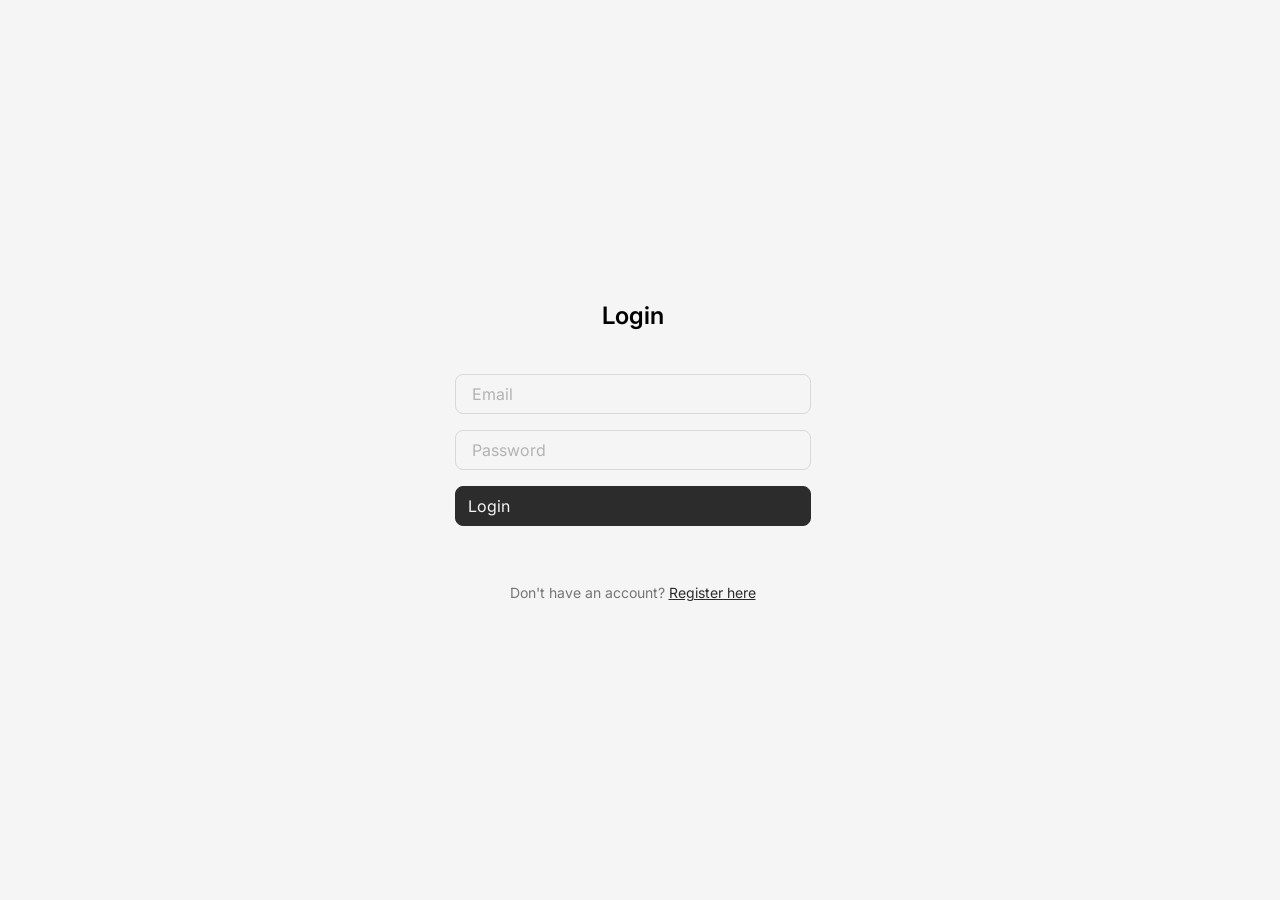
<file: index.html>
<!doctype html>
<html lang="en">
<head>
  <meta charset="UTF-8">
  <meta name="viewport" content="width=device-width" />
  <title>To Do List</title>
  <link rel="stylesheet" href="styles/index.css" />
  <script src="script.js" type="module"></script>
</head>
<body>
  <div class="todo" data-js-todo>
    <h1 class="todo__title">To Do List</h1>
    <form class="todo__form" data-js-todo-new-task-form>
      <div class="todo__field field">
        <label
          class="field__label"
          for="new-task"
        >
          New task
        </label>
        <input
          class="field__input"
          id="new-task"
          placeholder=" "
          autocomplete="off"
          data-js-todo-new-task-input
        />
      </div>
      <button class="button" type="submit">Add</button>
    </form>
    <form class="todo__form" data-js-todo-search-task-form>
      <div class="todo__field field">
        <label
          class="field__label"
          for="search-task"
        >
          Search task
        </label>
        <input
          class="field__input"
          id="search-task"
          placeholder=" "
          autocomplete="off"
          type="search"
          data-js-todo-search-task-input
        />
      </div>
    </form>
    <div class="todo__info">
      <div class="todo__total-tasks">
        Total tasks: <span data-js-todo-total-tasks>0</span>
      </div>
      <div style="display: flex; gap: 8px;">
        <button
          class="todo__delete-all-button"
          type="button"
          data-js-todo-delete-all-button
        >
          Delete all
        </button>
        <button
          class="todo__delete-all-button"
          type="button"
          data-js-todo-logout-button
          title="Logout"
        >
          Logout
        </button>
      </div>
    </div>
    <ul class="todo__list" data-js-todo-list></ul>
    <div class="todo__empty-message" data-js-todo-empty-message></div>
  </div>
</body>
</html>
</file>
<file: styles/index.css>
@import 'normalize.css';
@import 'fonts.css';
@import 'variables.css';
@import 'globals.css';

@import 'components/button.css';
@import 'components/field.css';
@import 'components/todo.css';
@import 'components/todo-item.css';
</file>
